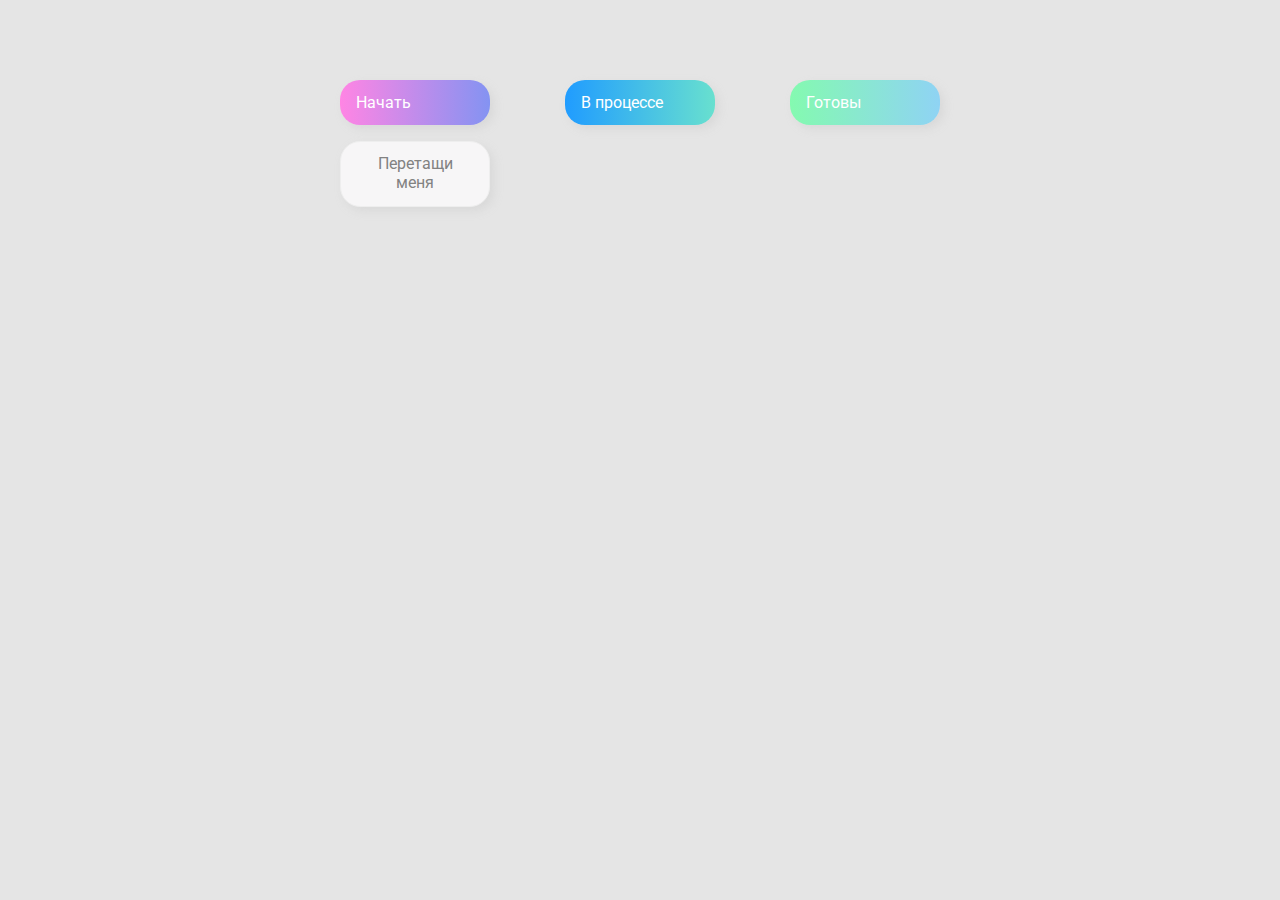
<file: 02-drag-n-drop-sources/index.html>
<!DOCTYPE html>
<html lang="en">
  <head>
    <meta charset="UTF-8" />
    <meta name="viewport" content="width=device-width, initial-scale=1.0" />
    <link rel="stylesheet" href="styles.css" />
    <title>Drag & Drop | Проект 2</title>
  </head>
  <body>
    <div>
      <div class="row">
        <div class="col-header start">Начать</div>
        <div class="col-header progress">В процессе</div>
        <div class="col-header done">Готовы</div>
      </div>

      <div class="row">
        <div class="placeholder">
          <div class="item" draggable="true">Перетащи меня</div>
        </div>
        <div class="placeholder"></div>
        <div class="placeholder"></div>
      </div>
    </div>
    <script src="script.js"></script>
  </body>
</html>
</file>
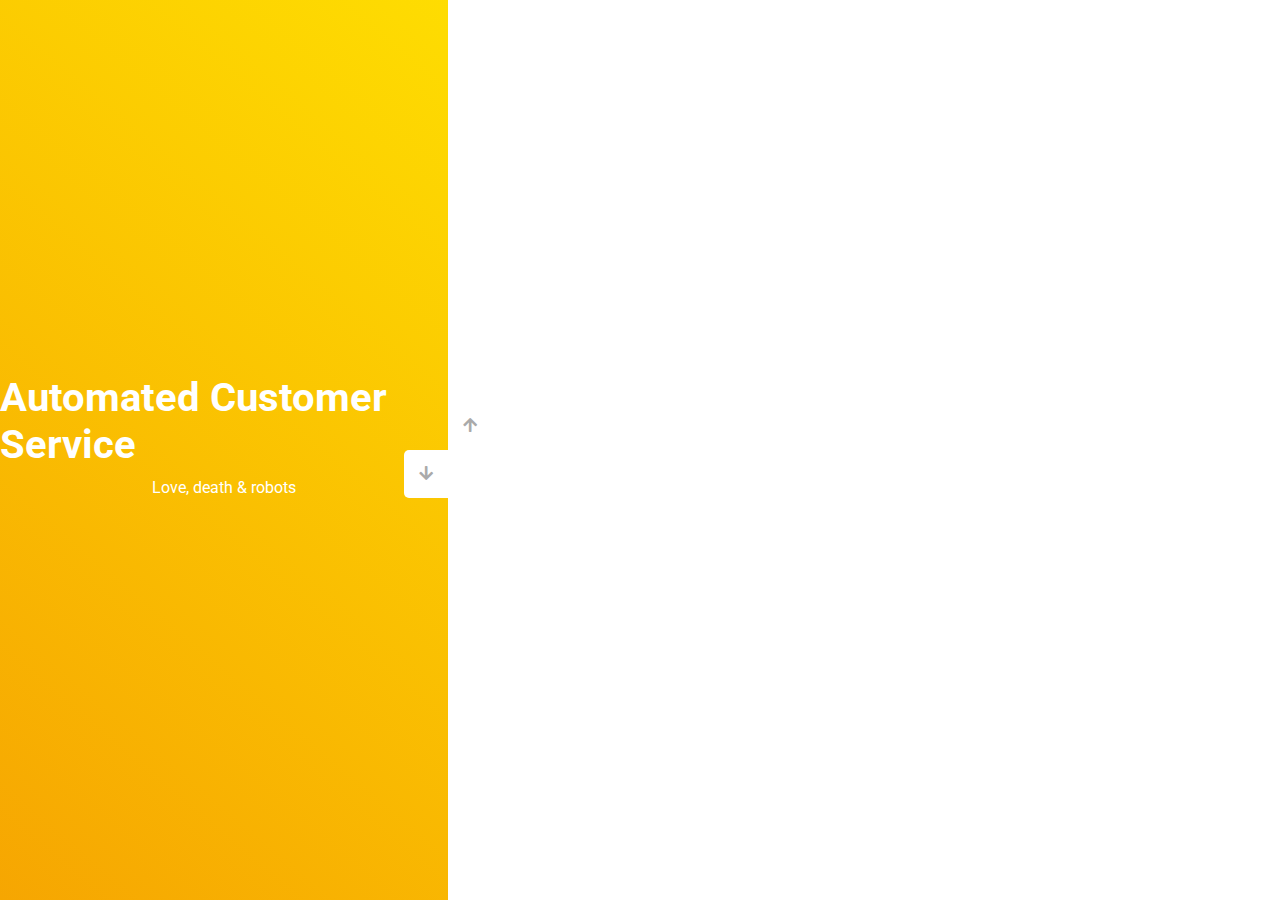
<file: 03-slider-sources/index.html>
<!DOCTYPE html>
<html lang="en">
  <head>
    <meta charset="UTF-8" />
    <meta name="viewport" content="width=device-width, initial-scale=1.0" />
    <link
      rel="stylesheet"
      href="https://cdnjs.cloudflare.com/ajax/libs/font-awesome/5.15.1/css/all.min.css"
    />
    <link rel="stylesheet" href="style.css" />
    <title>Слайдер | Проект 3</title>
  </head>
  <body>
    <div class="container">
      <div class="sidebar">
        <div
          style="
            background: linear-gradient(229.99deg, #11dee9 -26%, #017e8b 145%);
          "
        >
          <h1>Snow in the desert</h1>
          <p>Love, death & robots</p>
        </div>
        <div
          style="
            background: linear-gradient(215.32deg, #f90306 -1%, #9e0706 124%);
          "
        >
          <h1>Life Hutch</h1>
          <p>Love, death & robots</p>
        </div>
        <div
          style="
            background: linear-gradient(221.87deg, #8308ea 1%, #5305af 128%);
          "
        >
          <h1>Zima Blue</h1>
          <p>Love, death & robots</p>
        </div>
        <div
          style="
            background: linear-gradient(220.16deg, #ffe101 -8%, #f39102 138%);
          "
        >
          <h1>Automated Customer Service</h1>
          <p>Love, death & robots</p>
        </div>
      </div>
      <div class="main-slide">
        <div
          style="
            background-image: url('https://images.unsplash.com/photo-1599058917212-d750089bc07e?ixid=MnwxMjA3fDB8MHxwaG90by1wYWdlfHx8fGVufDB8fHx8&ixlib=rb-1.2.1&auto=format&fit=crop&w=1049&q=80');
          "
        ></div>
        <div
          style="
            background-image: url('https://images.unsplash.com/photo-1578762560042-46ad127c95ea?ixid=MnwxMjA3fDB8MHxwaG90by1wYWdlfHx8fGVufDB8fHx8&ixlib=rb-1.2.1&auto=format&fit=crop&w=1050&q=80');
          "
        ></div>
        <div
          style="
            background-image: url('https://images.unsplash.com/photo-1547919307-1ecb10702e6f?ixlib=rb-1.2.1&ixid=MnwxMjA3fDB8MHxwaG90by1wYWdlfHx8fGVufDB8fHx8&auto=format&fit=crop&w=634&q=80');
          "
        ></div>
        <div
          style="
            background-image: url('https://images.unsplash.com/photo-1620188478901-397264fc284b?ixid=MnwxMjA3fDB8MHxwaG90by1wYWdlfHx8fGVufDB8fHx8&ixlib=rb-1.2.1&auto=format&fit=crop&w=634&q=80');
          "
        ></div>
      </div>
      <div class="controls">
        <button class="down-button">
          <i class="fas fa-arrow-down"></i>
        </button>
        <button class="up-button">
          <i class="fas fa-arrow-up"></i>
        </button>
      </div>
    </div>
    <script src="script.js"></script>
  </body>
</html>
</file>
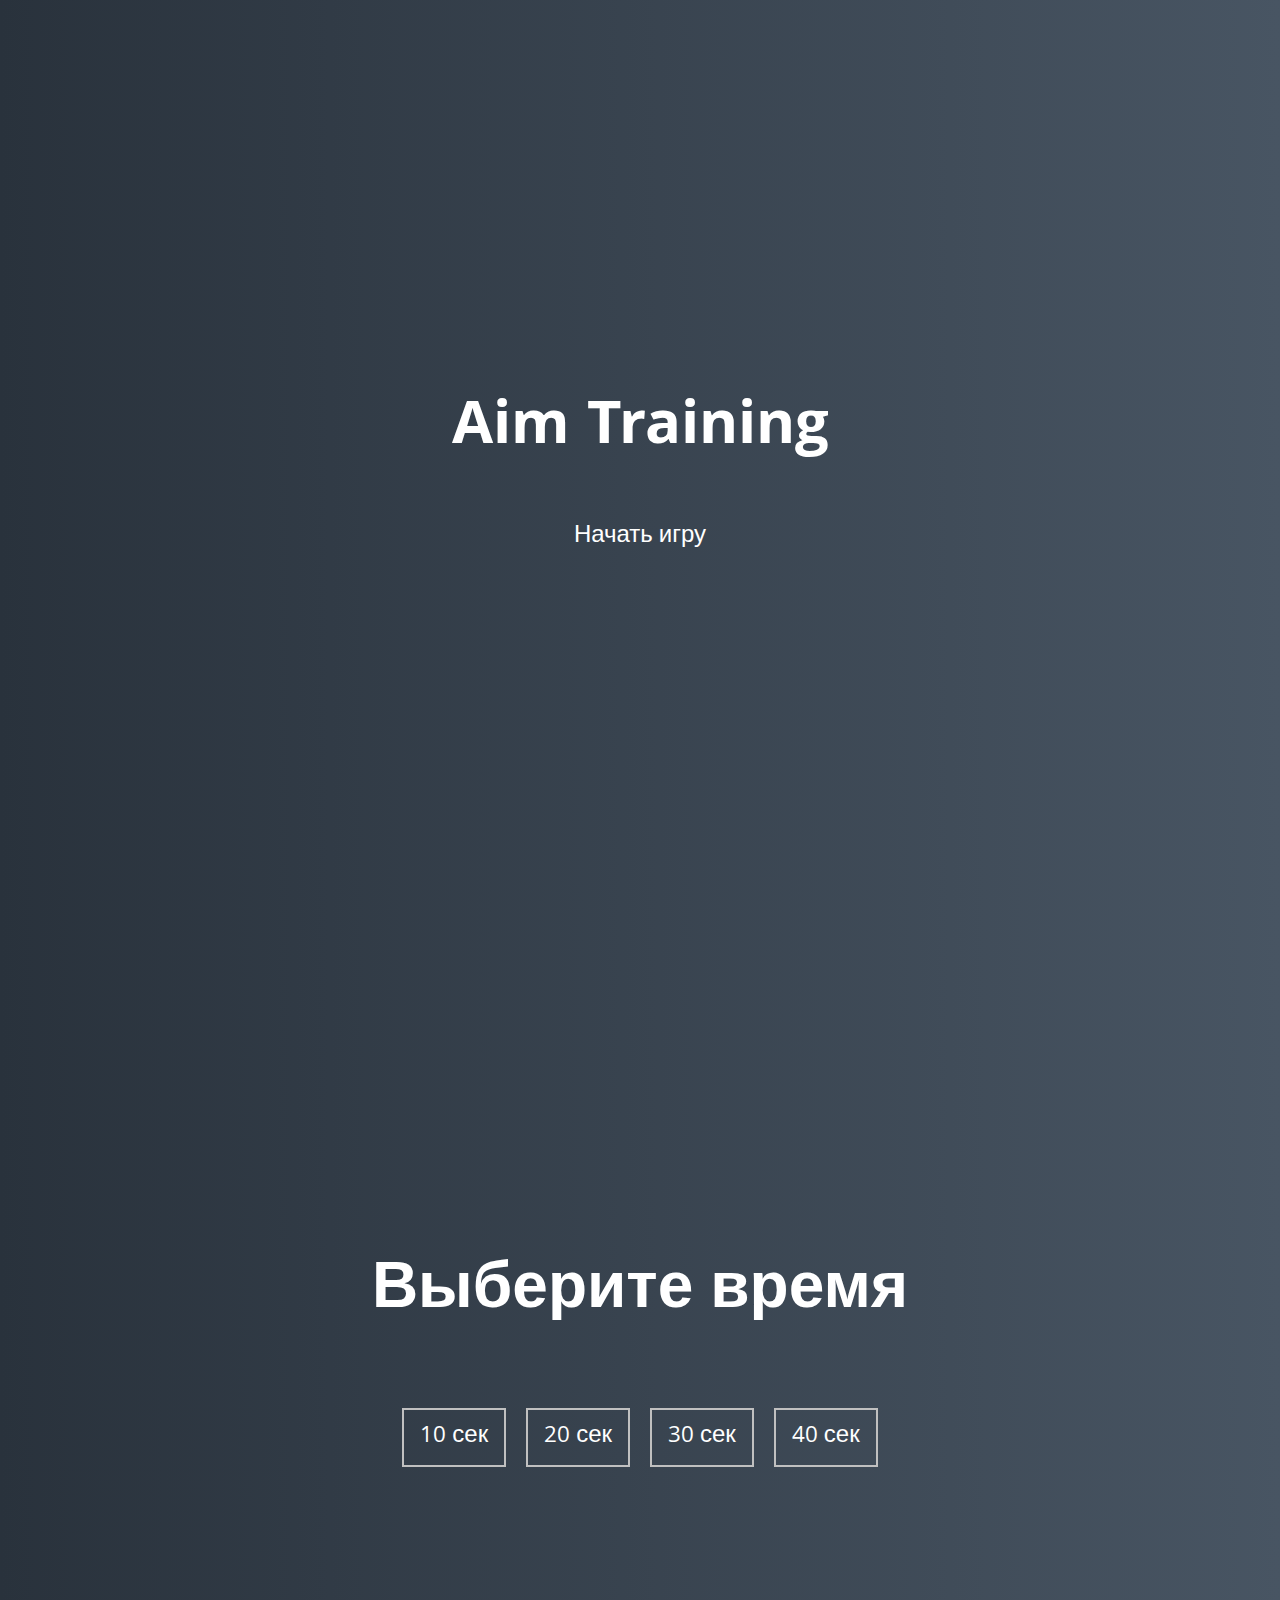
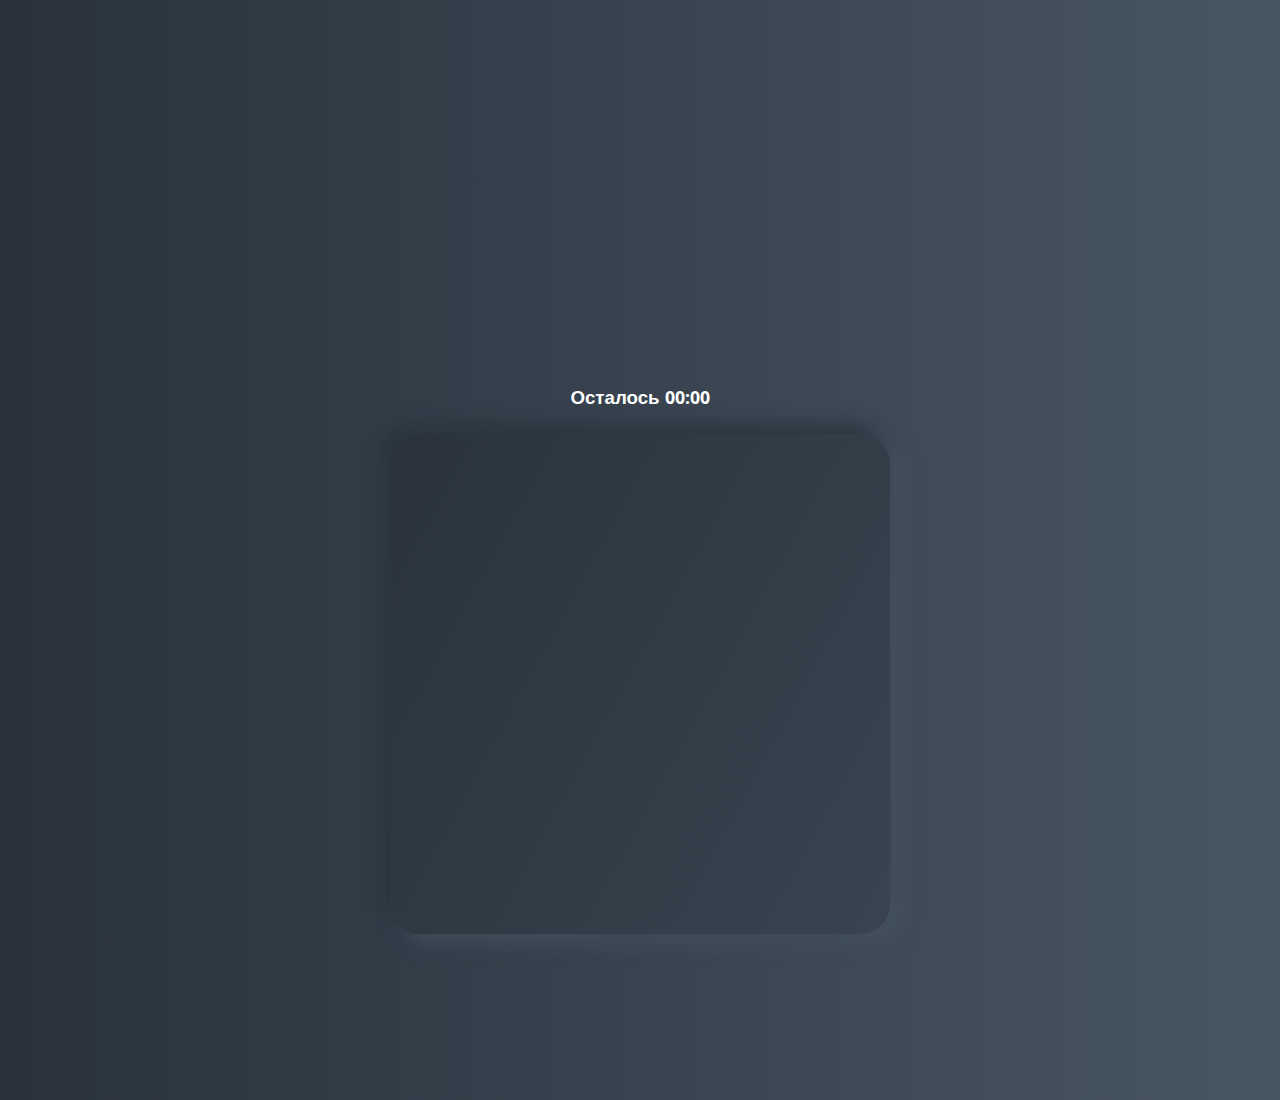
<file: 05-aim-game-sources/index.html>
<!DOCTYPE html>
<html lang="en">
  <head>
    <meta charset="UTF-8" />
    <meta name="viewport" content="width=device-width, initial-scale=1.0" />
    <link rel="stylesheet" href="styles.css" />
    <title>Aim Training | Проект 5</title>
  </head>
  <body>
    <div class="screen">
      <h1>Aim Training</h1>
      <a href="#" class="start" id="start">Начать игру</a>
    </div>

    <div class="screen">
      <h1>Выберите время</h1>
      <ul class="time-list" id="time-list">
        <li>
          <button class="time-btn" data-time="10">10 сек</button>
        </li>
        <li>
          <button class="time-btn" data-time="20">20 сек</button>
        </li>
        <li>
          <button class="time-btn" data-time="30">30 сек</button>
        </li>
        <li>
          <button class="time-btn" data-time="40">40 сек</button>
        </li>
      </ul>
    </div>

    <div class="screen">
      <h3>Осталось <span id="time">00:00</span></h3>
      <div class="board" id="board"></div>
    </div>
    <script src="script.js"></script>
  </body>
</html>
</file>
<file: 02-drag-n-drop-sources/styles.css>
@import url("https://fonts.googleapis.com/css?family=Roboto&display=swap");

* {
  box-sizing: border-box;
}

body {
  font-family: "Roboto", sans-serif;
  background-color: #e5e5e5;
  display: flex;
  padding-top: 5rem;
  justify-content: center;
  overflow: hidden;
  margin: 0;
}

.row {
  display: flex;
  width: 600px;
  justify-content: space-between;
  margin-bottom: 1rem;
}

.col-header {
  width: 150px;
  box-shadow: 4px 4px 9px rgba(198, 198, 198, 0.36);
  border-radius: 20px;
  padding: 0.8rem 1rem;
  color: #fff;
}

.item {
  width: 150px;
  height: 66px;
  border: 1px solid #eee;
  box-shadow: 4px 4px 9px rgba(198, 198, 198, 0.36);
  border-radius: 20px;
  background: #f7f6f7;
  padding: 0.8rem 1rem;
  color: #828282;
  text-align: center;
  cursor: grab;
}

.item:active {
  cursor: grabbing;
}

.placeholder {
  width: 150px;
  height: 66px;
}

.start {
  background: linear-gradient(90deg, #ff85e4 0%, #229efd 179.25%);
}

.progress {
  background: linear-gradient(90deg, #209cff 0%, #68e0cf 100%);
}

.done {
  background: linear-gradient(90deg, #84fab0 0%, #8fd3f4 100%);
}

.hold {
  border: 5px solid black;
}

.hide {
  display: none;
}
.hovered {
  border-top: 5px solid red;
}
</file>
<file: 03-slider-sources/style.css>
@import url('https://fonts.googleapis.com/css?family=Roboto&display=swap');

* {
  box-sizing: border-box;
  margin: 0;
  padding: 0;
}

body {
  font-family: 'Roboto', sans-serif;
  height: 100vh;
}

.container {
  position: relative;
  overflow: hidden;
  width: 100vw;
  height: 100vh;
}

.sidebar {
  height: 100%;
  width: 35%;
  position: absolute;
  top: 0;
  left: 0;
  transition: transform 0.5s ease-in-out;
}

.sidebar > div {
  height: 100%;
  width: 100%;
  display: flex;
  flex-direction: column;
  align-items: center;
  justify-content: center;
  color: #fff;
}

.sidebar h1 {
  font-size: 40px;
  margin-bottom: 10px;
  margin-top: -30px;
}

.main-slide {
  height: 100%;
  position: absolute;
  top: 0;
  left: 35%;
  width: 65%;
  transition: transform 0.5s ease-in-out;
}

.main-slide > div {
  background-repeat: no-repeat;
  background-size: cover;
  background-position: center center;
  height: 100%;
  width: 100%;
}

button {
  background-color: #fff;
  border: none;
  color: #aaa;
  cursor: pointer;
  font-size: 16px;
  padding: 15px;
}

button:hover {
  color: #222;
}

button:focus {
  outline: none;
}

.container .controls button {
  position: absolute;
  left: 35%;
  top: 50%;
  z-index: 100;
}

.container .controls .down-button {
  transform: translateX(-100%);
  border-top-left-radius: 5px;
  border-bottom-left-radius: 5px;
}

.container .controls .up-button {
  transform: translateY(-100%);
  border-top-right-radius: 5px;
  border-bottom-right-radius: 5px;
}
</file>
<file: 05-aim-game-sources/styles.css>
@import url('https://fonts.googleapis.com/css?family=Khula&display=swap');

* {
  box-sizing: border-box;
}

body {
  color: #fff;
  font-family: 'Khula', sans-serif;
  height: 100vh;
  overflow: hidden;
  margin: 0;
  text-align: center;
}

a {
  color: #fff;
  text-decoration: none;
}

a:hover {
  color: #16D9E3;
}

.start {
  font-size: 1.5rem;
}

h1 {
  line-height: 1.4;
  font-size: 4rem;
}

.screen {
  display: flex;
  flex-direction: column;
  align-items: center;
  justify-content: center;
  height: 100vh;
  width: 100vw;
  transition: margin 0.5s ease-out;
  background: linear-gradient(90deg, #29323C 0%, #485563 100%);
}

.screen.up {
  margin-top: -100vh;
}

.time-list {
  display: flex;
  flex-wrap: wrap;
  justify-content: center;
  list-style: none;
  padding: 0;
}

.time-list li {
  margin: 10px;
}

.time-btn {
  background-color: transparent;
  border: 2px solid #C0C0C0;
  color: #fff;
  cursor: pointer;
  font-family: inherit;
  padding: .5rem 1rem;
  font-size: 1.5rem;
}

.time-btn:hover {
  border: 2px solid #16D9E3;
  color: #16D9E3;
}

.hide {
  opacity: 0;
}

.primary {
  color: #16D9E3;
}

.board {
  display: flex;
  justify-content: center;
  align-items: center;
  position: relative;
  width: 500px;
  height: 500px;
  background: linear-gradient(118.38deg, #29323C -4.6%, #485563 200.44%);
  box-shadow: -8px -8px 20px #2A333D, 10px 7px 20px #475462;
  border-radius: 30px;
  overflow: hidden;
}

.circle {
  background: linear-gradient(90deg, #16D9E3 0%, #30C7EC 47%, #46AEF7 100%);
  position: absolute;
  border-radius: 50%;
  cursor: pointer;
}
</file>
